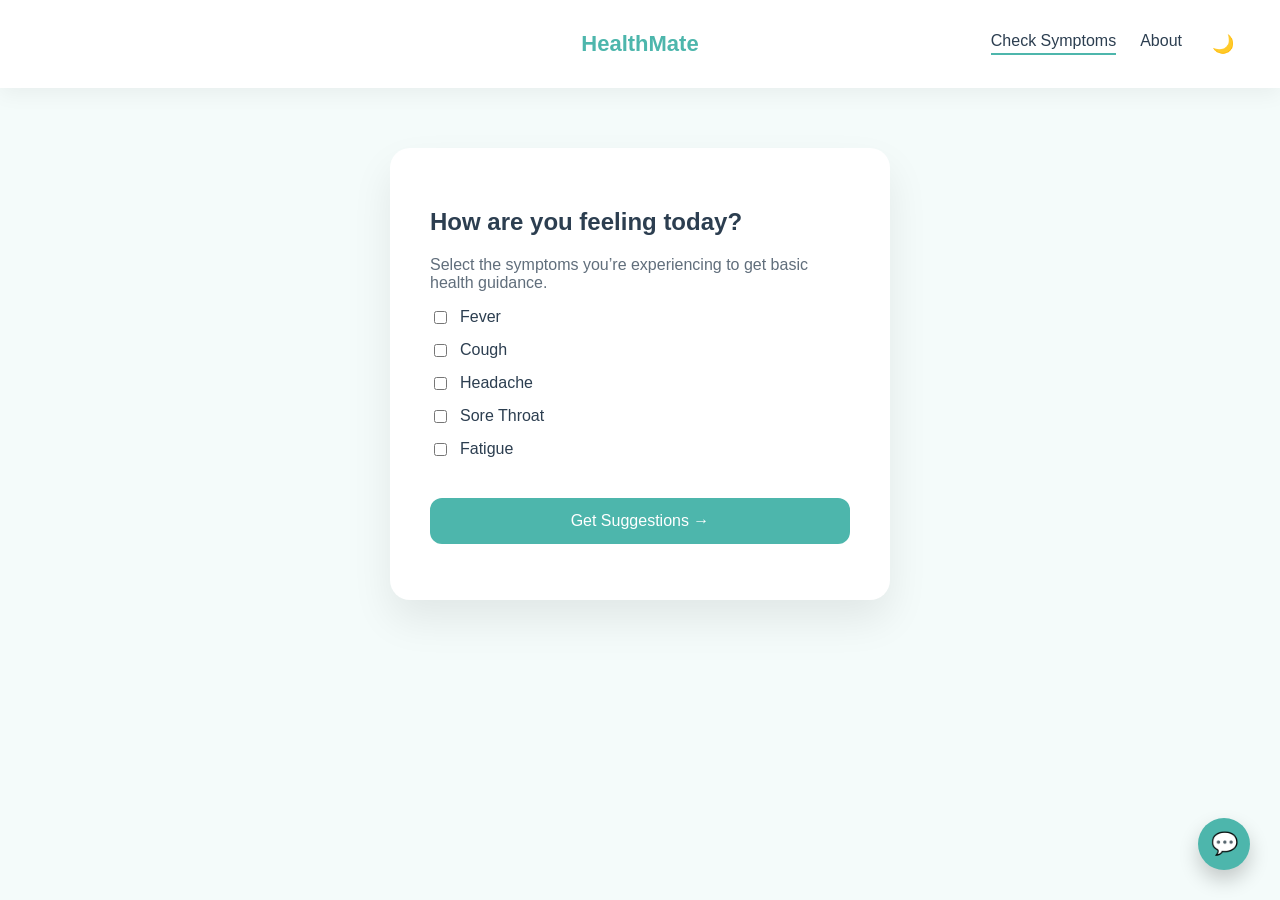
<file: index.html>
<html>
<head>
    <meta charset="UTF-8">
    <title>HealthMate</title>
    <link rel="stylesheet" href="style.css">
</head>
<body>
    <div id="intro" class="intro-screen">
    <h1>HealthMate</h1>
</div>


<nav class="navbar">
    <div class="nav-spacer"></div>

    <div class="logo logo-animate">HealthMate</div>

    <ul class="nav-links">
        <li><a href="index.html" class="active">Check Symptoms</a></li>
        <li><a href="about.html">About</a></li>
        <li><button id="themeToggle" class="toggle-btn">🌙</button></li>
    </ul>
</nav>


<main class="page fade-in">
    <section class="card">
        <h1>How are you feeling today?</h1>
        <p class="subtitle">
            Select the symptoms you’re experiencing to get basic health guidance.
        </p>

        <form id="symptomForm" class="symptom-grid">
            <label><input type="checkbox" value="fever"> Fever</label>
            <label><input type="checkbox" value="cough"> Cough</label>
            <label><input type="checkbox" value="headache"> Headache</label>
            <label><input type="checkbox" value="sore_throat"> Sore Throat</label>
            <label><input type="checkbox" value="fatigue"> Fatigue</label>

            <button type="submit" class="primary-btn">
                Get Suggestions →
            </button>
        </form>
    </section>
</main>

<script src="app.js"></script>
<div class="feedback-fab" id="feedbackFab">💬</div>

<div class="feedback-panel" id="feedbackPanel">
    <h4>We’d love your feedback</h4>
    <textarea id="feedbackText" placeholder="What can we improve?" rows="4"></textarea>
    <button class="primary-btn small" id="sendFeedback">Send</button>
</div>


</body>
</html>
</file>
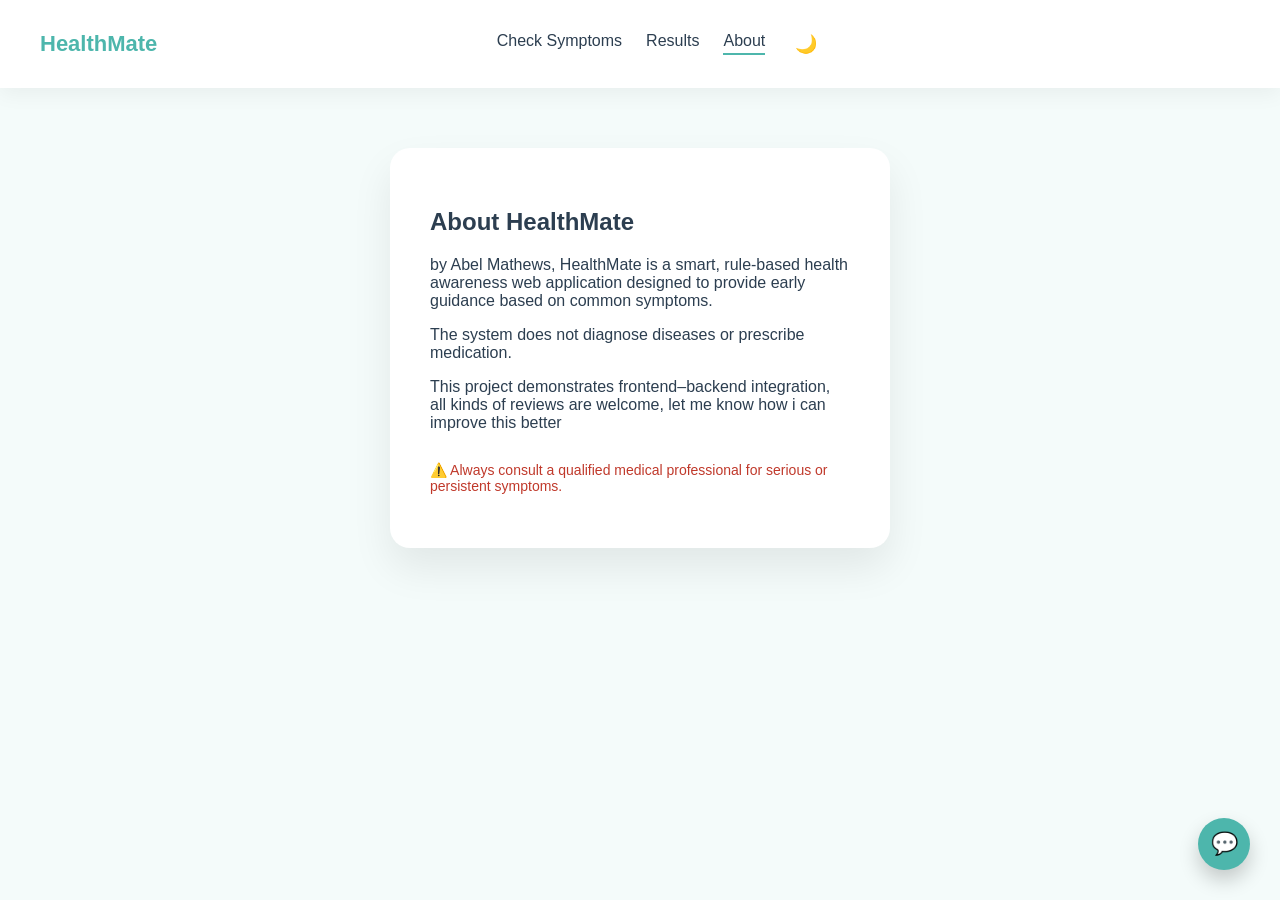
<file: about.html>
<!DOCTYPE html>
<html lang="en">
<head>
    <meta charset="UTF-8">
    <title>HealthMate | About</title>
    <link rel="stylesheet" href="style.css">
</head>
<body>
<div id="intro" class="intro-screen">
    <h1>HealthMate</h1>
</div>

<nav class="navbar">
    <div class="logo">HealthMate</div>
    <ul class="nav-links">
        <li><a href="index.html">Check Symptoms</a></li>
        <li><a href="results.html">Results</a></li>
        <li><a href="about.html" class="active">About</a></li>
        <li><button id="themeToggle" class="toggle-btn">🌙</button></li>
    </ul>
</nav>

<main class="page fade-in">
    <section class="card">
        <h1>About HealthMate</h1>

        <p>
            by Abel Mathews, HealthMate is a smart, rule-based health awareness web application
            designed to provide early guidance based on common symptoms.
        </p>

        <p>
            The system does not diagnose diseases or prescribe medication.
        </p>

        <p>
            This project demonstrates frontend–backend integration, 
            all kinds of reviews are welcome, let me know how i can improve this better
        </p>

        <p class="warning">
            ⚠️ Always consult a qualified medical professional for serious or persistent symptoms.
        </p>
    </section>
</main>

<script src="app.js"></script>
<div class="feedback-fab" id="feedbackFab">💬</div>
<div class="feedback-panel" id="feedbackPanel">
    <h4>Quick Feedback</h4>

    <textarea
        id="feedbackText"
        placeholder="Your thoughts..."
        rows="3"
    ></textarea>

    <button
        id="sendFeedback"
        class="primary-btn small"
    >
        Send
    </button>
</div>

</body>
</html>
</file>
<file: style.css>
:root {
    --teal: #4db6ac;
    --teal-dark: #2e8b84;
    --bg: #f4fbfa;
    --card: #ffffff;
    --text: #2c3e50;
}

body.dark {
    --bg: #0f172a;
    --card: #1e293b;
    --text: #e5e7eb;
    background: linear-gradient(120deg, #020617, #0f172a);
}


* {
    box-sizing: border-box;
}

body {
    margin: 0;
    font-family: "Segoe UI", sans-serif;
    background: var(--bg);
    color: var(--text);
    transition: background 0.4s ease, color 0.4s ease;
}

.navbar {
    display: flex;
    justify-content: space-between;
    align-items: center;
    padding: 16px 40px;
    background: var(--card);
    box-shadow: 0 6px 20px rgba(0,0,0,0.05);
    animation: slideDown 0.6s ease;
}

.logo {
    font-size: 22px;
    font-weight: 600;
    color: var(--teal);
}

body.dark .logo {
    color: var(--teal);
}

.nav-links {
    list-style: none;
    display: flex;
    gap: 24px;
}

.nav-links a {
    text-decoration: none;
    color: var(--text);
    position: relative;
}

.nav-links a::after {
    content: "";
    position: absolute;
    left: 0;
    bottom: -6px;
    width: 0;
    height: 2px;
    background: var(--teal);
    transition: width 0.3s;
}

.nav-links a:hover::after,
.nav-links .active::after {
    width: 100%;
}

/* PAGE */
.page {
    display: flex;
    justify-content: center;
    padding: 60px 20px;
}

.card {
    background: var(--card);
    padding: 40px;
    max-width: 500px;
    width: 100%;
    border-radius: 20px;
    box-shadow: 0 20px 40px rgba(0,0,0,0.08);
}

.subtitle {
    color: var(--text);
    opacity: 0.75;
}


.symptom-grid {
    display: grid;
    gap: 14px;
}

.symptom-grid label {
    display: flex;
    align-items: center;
    gap: 10px;
}

/* BUTTON */
.primary-btn {
    margin-top: 25px;
    padding: 14px;
    background: var(--teal);
    color: white;
    border: none;
    border-radius: 12px;
    font-size: 16px;
    cursor: pointer;
    transition: transform 0.2s, box-shadow 0.2s;
}

.primary-btn:hover {
    transform: translateY(-2px);
    box-shadow: 0 10px 20px rgba(77,182,172,0.4);
}

/* RESULTS */
.warning {
    margin-top: 30px;
    color: #c0392b;
    font-size: 14px;
}

/* ANIMATIONS */
.fade-in {
    animation: fadeIn 0.6s ease;
}

@keyframes fadeIn {
    from { opacity: 0; transform: translateY(30px); }
    to { opacity: 1; transform: translateY(0); }
}

@keyframes slideDown {
    from { opacity: 0; transform: translateY(-20px); }
    to { opacity: 1; transform: translateY(0); }
}
.toggle-btn {
    background: none;
    border: none;
    font-size: 18px;
    cursor: pointer;
}
.loader {
    width: 50px;
    height: 50px;
    border: 5px solid #e0f2f1;
    border-top: 5px solid var(--teal);
    border-radius: 50%;
    animation: spin 1s linear infinite;
    margin: 30px auto;
}

@keyframes spin {
    to { transform: rotate(360deg); }
}
.card,.navbar {
    transition:
        background 0.4s ease,
        box-shadow 0.4s ease;
}

.toggle-btn {
    background: none;
    border: none;
    font-size: 18px;
    cursor: pointer;
    transition: transform 0.5s ease;
}

.toggle-btn:hover {
    transform: rotate(80deg) scale(1.1);
}

/* SKELETON LOADER */
.skeleton-wrapper {
    display: grid;
    gap: 14px;
    margin-top: 20px;
}

.skeleton {
    background: linear-gradient(
        90deg,
        #e0f2f1 25%,
        #f0fdfa 37%,
        #e0f2f1 63%
    );
    background-size: 400% 100%;
    animation: shimmer 1.4s ease infinite;
    border-radius: 8px;
}

.skeleton.title {
    height: 28px;
    width: 60%;
}

.skeleton.line {
    height: 14px;
    width: 100%;
}

.skeleton.line.short {
    width: 40%;
}

body.dark .skeleton {
    background: linear-gradient(
        90deg,
        #1e293b 25%,
        #334155 37%,
        #1e293b 63%
    );
}

@keyframes shimmer {
    0% { background-position: 100% 0; }
    100% { background-position: -100% 0; }
}

/* INTRO SCREEN */
.intro-screen {
    position: fixed;
    inset: 0;
    background: var(--bg);
    display: flex;
    align-items: center;
    justify-content: center;
    z-index: 9999;
    animation: fadeOut 1.2s ease forwards;
    animation-delay: 1.6s;
}

.intro-screen h1 {
    font-size: 42px;
    color: var(--teal);
    animation: scaleIn 1s ease;
}

@keyframes scaleIn {
    from {
        opacity: 0;
        transform: scale(0.85);
    }
    to {
        opacity: 1;
        transform: scale(1);
    }
}

@keyframes fadeOut {
    to {
        opacity: 0;
        visibility: hidden;
    }
}

/* FEEDBACK FLOATING BUTTON */
.feedback-fab {
    position: fixed;
    bottom: 30px;
    right: 30px;
    background: var(--teal);
    color: white;
    width: 52px;
    height: 52px;
    border-radius: 50%;
    display: flex;
    align-items: center;
    justify-content: center;
    cursor: pointer;
    font-size: 22px;
    animation: float 3s ease-in-out infinite;
    box-shadow: 0 10px 20px rgba(0,0,0,0.2);
    z-index: 1000;
}

@keyframes float {
    0%, 100% { transform: translateY(0); }
    50% { transform: translateY(-8px); }
}

/* FEEDBACK PANEL */
.feedback-panel {
    position: fixed;
    bottom: 100px;
    right: 30px;
    background: var(--card);
    padding: 16px;
    width: 220px;
    border-radius: 14px;
    box-shadow: 0 15px 30px rgba(0,0,0,0.15);
    display: none;
    z-index: 1000;
}

.feedback-panel textarea {
    width: 100%;
    resize: none;
    margin-bottom: 10px;
}

.primary-btn.small {
    padding: 8px;
    font-size: 14px;
}

.user-info {
    display: grid;
    gap: 10px;
    margin-bottom: 20px;
}

.user-info input,
.user-info select {
    padding: 10px;
    border-radius: 8px;
    border: 1px solid #ccc;
}

.navbar {
    display: grid;
    grid-template-columns: 1fr auto 1fr;
    align-items: center;
    padding: 16px 40px;
    background: var(--card);
    box-shadow: 0 6px 20px rgba(0,0,0,0.05);
    animation: slideDown 0.6s ease;
}

.nav-spacer {
}

.nav-links {
    justify-self: end;
}

.logo-animate {
    animation: logoFloat 3s ease-in-out infinite;
}

@keyframes logoFloat {
    0%, 100% {
        transform: translateY(0);
    }
    50% {
        transform: translateY(-3px);
    }
}
.feedback-panel {
    position: fixed;
    bottom: 100px;
    right: 30px;
    background: var(--card);
    padding: 18px;
    width: 260px;
    border-radius: 16px;
    box-shadow: 0 20px 40px rgba(0,0,0,0.2);
    display: none;
    animation: fadeIn 0.3s ease;
}

.feedback-panel h4 {
    margin: 0 0 10px 0;
}

.feedback-panel textarea {
    width: 100%;
    border-radius: 10px;
    padding: 10px;
    border: 1px solid #ccc;
    resize: none;
    margin-bottom: 10px;
}
</file>
